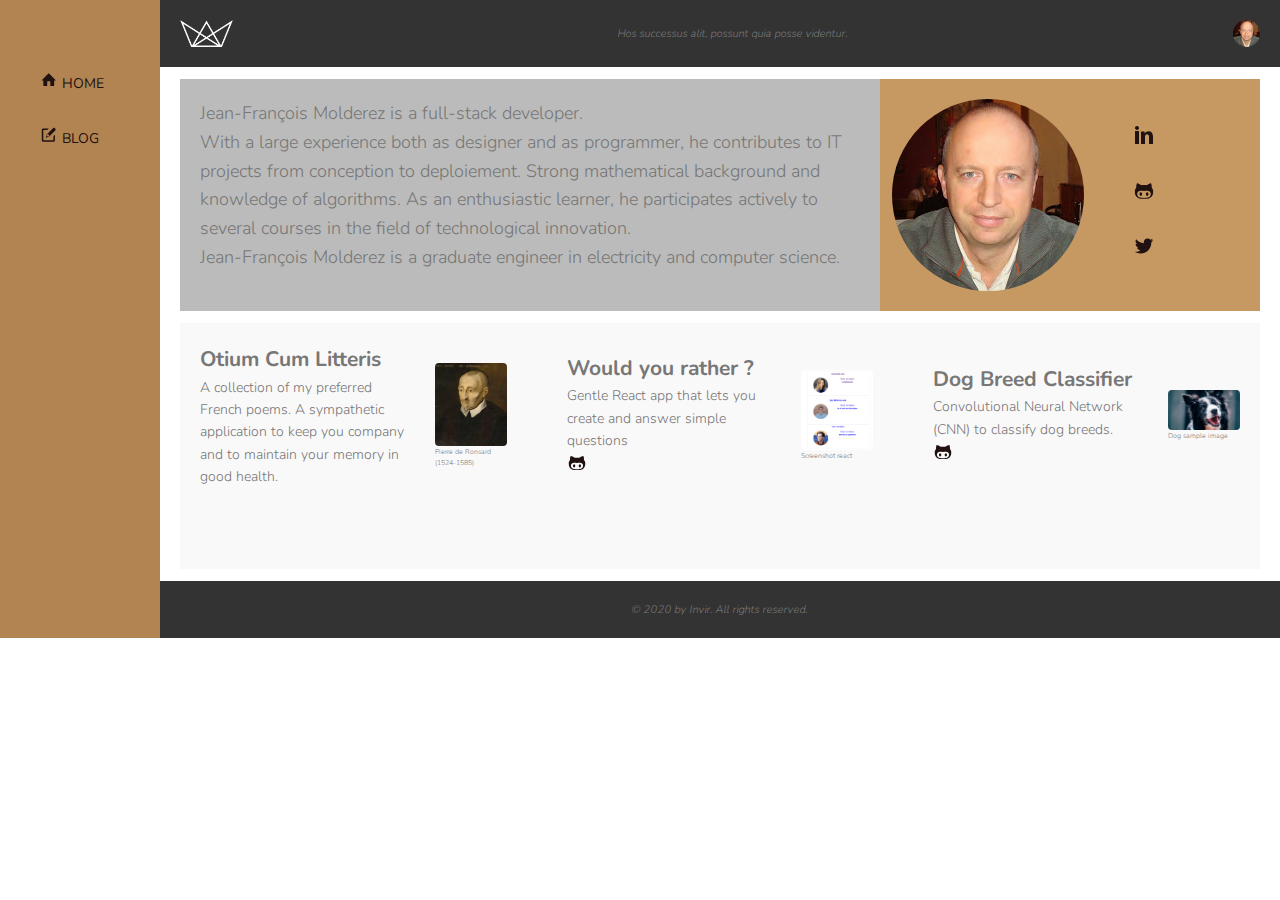
<file: index.html>
<!DOCTYPE html>
<html lang="en">
    <head>
        <meta charset="UTF-8">
        <meta name="viewport" content="width=device-width, initial-scale=1.0">
        
        <!-- <link href="https://fonts.googleapis.com/css?family=Lato:100,300,400,700,900" rel="stylesheet"> -->
        <link rel="stylesheet" href="https://fonts.googleapis.com/css?family=Josefin+Sans:300,400,400i|Nunito:300,300i">
        <link rel="stylesheet" href="./css/style.css">
        <link rel="shortcut icon" type="image/png" href="./img/favicon.png"> 
        
        <title>JF Molderez &mdash; home page</title>
    </head>
    <body class="container">
        <nav class="sidebar">
            <ul class="side-nav">
                <li class="side-nav__item">
                    <a href="#" class="side-nav__link">
                        <svg class="side-nav__icon">
                            <use xlink:href="img/sprite.svg#icon-home"></use>
                        </svg>
                        <span class="side-nav__text">Home</span>
                    </a>
                </li>
                <li class="side-nav__item">
                    <a href="./blog.html" class="side-nav__link">
                        <svg class="side-nav__icon">
                            <use xlink:href="img/sprite.svg#icon-new-message"></use>
                        </svg>
                        <span class="side-nav__text">Blog</span>
                    </a>
                </li>
            </ul>
        </nav>
        <header class="header">
            <img src="img/logo-white.png" alt="invir-logo" class="logo">
            <div class="text">
                Hos successus alit, possunt quia posse videntur.
            </div>
            <img src="img/jfmolderez.jpg" alt="jfmolderez" class="author">
        </header>
        <div class="jfm">
            <p>Jean-François Molderez is a full-stack developer.</p> 
            <p>With a large experience both as designer and as programmer, he contributes to IT projects from conception to deploiement.
            Strong mathematical background and knowledge of algorithms.   
            As an enthusiastic learner, he participates actively to several courses in the field of 
            technological innovation. </p>
            <p>Jean-François Molderez is a graduate engineer in electricity and computer science.</p>
        </div>
        <div class="id">
            <img src="img/jfmolderez.jpg" alt="jfmolderez" class="id__picture">
            <div class="icons">
                <a href="https://www.linkedin.com/in/jfmolderez/" target="_blank" rel="noopener" class="link">
                    <svg class="linkedin-icon">
                        <use xlink:href="img/sprite.svg#icon-linkedin"></use>
                    </svg>
                </a>
                <a href="https://github.com/jfmolderez" target="_blank" rel="noopener" class="link">
                    <svg class="github-icon">
                        <use xlink:href="img/sprite.svg#icon-github"></use>
                    </svg>
                </a>
                <a href="#" target="_blank" rel="noopener" class="link">
                    <svg class="twitter-icon">
                        <use xlink:href="img/sprite.svg#icon-twitter"></use>
                    </svg>
                </a>
            </div>
        </div>
        <section class="projects">
            <div class="project">
                <div class="project__overview">
                    <h2>Otium Cum Litteris</h2>
                    <p>A collection of my preferred French poems. 
                        A sympathetic application to keep you company and to maintain your memory in good health. 
                    </p>
                </div>
                <figure class="project__picture">
                    <img src="img/ronsard.jpg" alt="Pierre de Ronsard" class="project__photo">
                    <figcaption>Pierre de Ronsard (1524-1585)</figcaption>
                </figure>
            </div>
            <div class="project">
                <div class="project__overview">
                    <h2>Would you rather ?</h2>
                    <p>Gentle React app that lets you create and answer simple questions</p>
                    <a href="https://github.com/jfmolderez/Rather_App_Udacity" target="_blank" rel="noopener" class="link">
                        <svg class="project__icon">
                            <use xlink:href="img/sprite.svg#icon-github"></use>
                        </svg>
                    </a>
                </div>
                <figure class="project__picture">
                    <img src="img/rather.png" alt="Would you rather ?" class="project__photo">
                    <figcaption>Screenshot react</figcaption>
                </figure>
            </div>
            <div class="project">
                <div class="project__overview">
                    <h2>Dog Breed Classifier</h2>
                    <p>Convolutional Neural Network (CNN) to classify dog breeds. </p>
                    <a href="https://github.com/jfmolderez/DLND-Dogbreed-Classifier" target="_blank" rel="noopener" class="link">
                        <svg class="project__icon">
                            <use xlink:href="img/sprite.svg#icon-github"></use>
                        </svg>
                    </a>
                </div>
                <figure class="project__picture">
                    <img src="img/chien.jpg" alt="dog" class="project__photo">
                    <figcaption>Dog sample image</figcaption>
                </figure>                
            </div>
            <div class="project">
     
            </div>
            <div class="project">
 
            </div>
            <div class="project">
   
            </div>
        </section>
        <footer class="footer">
            <div class="text">
                &copy; 2020 by Invir. All rights reserved.
            </div>
        </footer>
    </body>
</html>
</file>
<file: css/style.css>
@import "./base.css";
@import "./blog.css";
@import "./components.css";
@import "./footer.css";
@import "./header.css";
@import "./id.css";
@import "./jfm.css";
@import "./projects.css";
@import "./sidebar.css";
</file>
